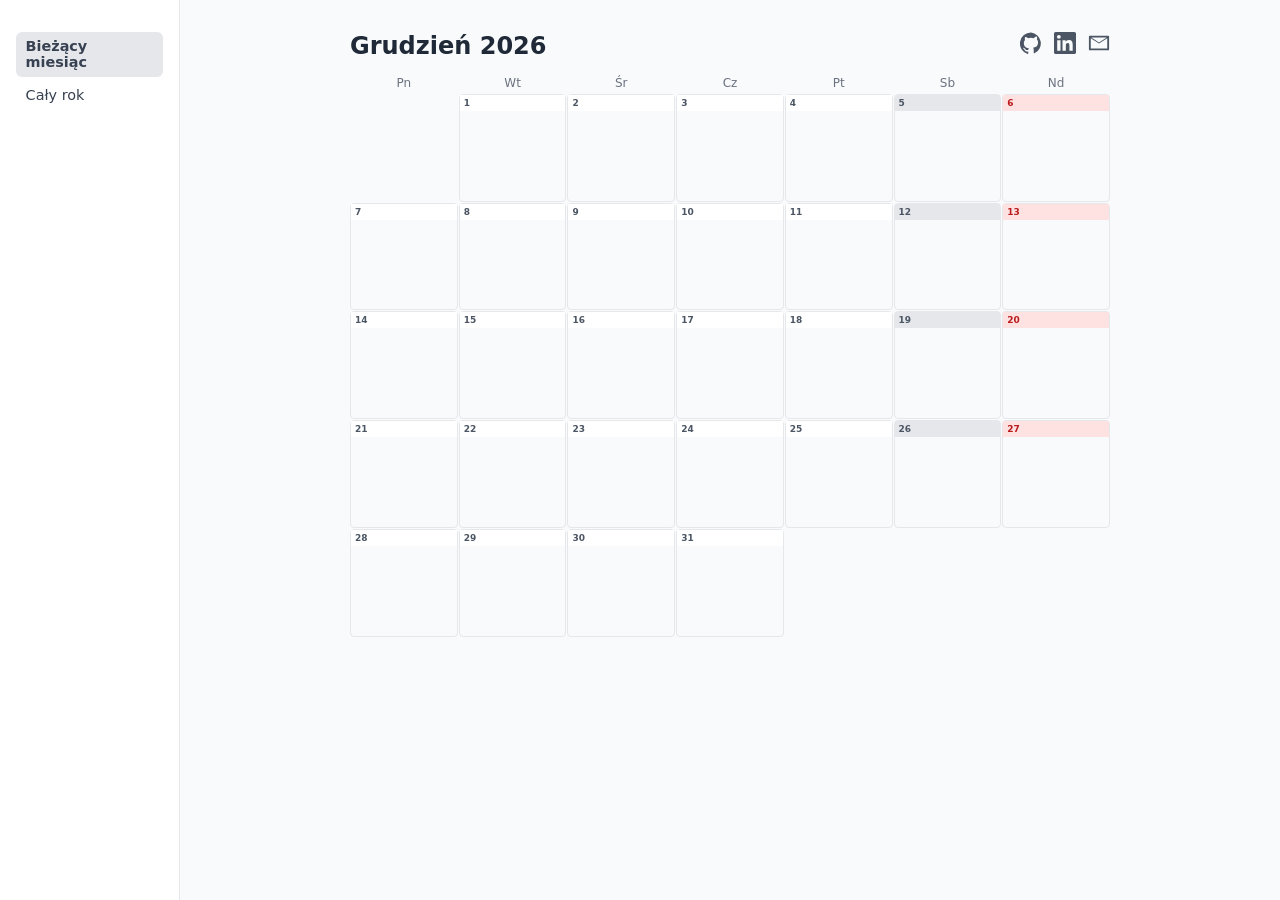
<file: index.html>
<!DOCTYPE html>
<html lang="pl">
<head>
    <meta charset="UTF-8">
    <meta name="viewport" content="width=device-width, initial-scale=1">
    <title>Paulina Kaczmarek</title>
    <link rel="stylesheet" href="styles.css">
    <script src="calendar.js" defer></script>
</head>
<!-- Google tag (gtag.js) -->
<script async src="https://www.googletagmanager.com/gtag/js?id=G-7TXQRHP2LP"></script>
<script>
    window.dataLayer = window.dataLayer || [];
    function gtag(){dataLayer.push(arguments);}
    gtag('js', new Date());

    gtag('config', 'G-7TXQRHP2LP');
</script>
<body>
<aside class="sidebar">
    <nav aria-label="Strony">
        <a href="index.html" aria-current="page">Bieżący miesiąc</a>
        <a href="year.html">Cały rok</a>
    </nav>
</aside>
<main>
    <section aria-labelledby="calendar-title">
        <div class="calendar-header">
            <h2 id="calendar-title"></h2>
            <nav class="social" aria-label="Kontakt">
                <a href="https://github.com/jezinka" aria-label="GitHub" title="GitHub"><svg viewBox="0 0 24 24" aria-hidden="true"><path d="M12 .5a12 12 0 0 0-3.8 23.4c.6.1.8-.3.8-.6v-2c-3.3.7-4-1.6-4-1.6-.6-1.4-1.4-1.8-1.4-1.8-1-.7.1-.7.1-.7 1.2.1 1.8 1.2 1.8 1.2 1 1.8 2.8 1.3 3.5 1 .1-.8.4-1.3.7-1.6-2.7-.3-5.5-1.3-5.5-6 0-1.2.5-2.3 1.3-3.1-.2-.4-.6-1.6.1-3.2 0 0 1-.3 3.3 1.2a11.5 11.5 0 0 1 6 0C17.3 4.7 18.3 5 18.3 5c.7 1.6.2 2.9.1 3.2.8.8 1.3 1.9 1.3 3.1 0 4.6-2.8 5.6-5.5 5.9.4.4.8 1.1.8 2.2v3.3c0 .3.2.7.8.6A12 12 0 0 0 12 .5Z"/></svg></a>
                <a href="https://www.linkedin.com/in/paulinakaczmarek/" aria-label="LinkedIn" title="LinkedIn"><svg viewBox="0 0 24 24" aria-hidden="true"><path d="M20.4 20.5h-3.6v-5.6c0-1.3 0-3-1.8-3s-2.1 1.4-2.1 2.9v5.7H9.3V9h3.4v1.6h.1c.5-.9 1.6-1.8 3.4-1.8 3.6 0 4.2 2.4 4.2 5.4v6.3ZM5.3 7.4a2.1 2.1 0 1 1 0-4.2 2.1 2.1 0 0 1 0 4.2ZM7.1 20.5H3.5V9h3.6v11.5ZM22.2 0H1.8C.8 0 0 .8 0 1.7v20.6c0 .9.8 1.7 1.8 1.7h20.4c1 0 1.8-.8 1.8-1.7V1.7C24 .8 23.2 0 22.2 0Z"/></svg></a>
                <!-- ponytail: address assembled on click so scrapers find no mailto/@ in the HTML -->
                <a href="#" aria-label="E-mail" title="E-mail" onclick="this.href='mailto:'+['kontakt','paulinakaczmarek.pl'].join('@')"><svg viewBox="0 0 24 24" aria-hidden="true"><path d="M2 4h20a1 1 0 0 1 1 1v14a1 1 0 0 1-1 1H2a1 1 0 0 1-1-1V5a1 1 0 0 1 1-1Zm10 8.6L3 6.8V18h18V6.8l-9 5.8ZM3.6 6l8.4 5.4L20.4 6H3.6Z"/></svg></a>
            </nav>
        </div>
        <p id="calendar-status" role="status"></p>
        <div class="weekdays" aria-hidden="true">
            <span>Pn</span><span>Wt</span><span>Śr</span><span>Cz</span><span>Pt</span><span>Sb</span><span>Nd</span>
        </div>
        <div id="calendar" class="calendar-grid" aria-label="Kalendarz bieżącego miesiąca"></div>
    </section>
</main>
</body>
</html>
</file>
<file: styles.css>
:root { font-family: system-ui, sans-serif; color: #1f2937; }
body { margin: 0; background: #f9fafb; display: flex; align-items: flex-start; }
main { width: min(100% - 2rem, 760px); margin: 2rem auto; }
h1 { color: blue; }
h1 span { color: red; }
.calendar-header { display: flex; align-items: baseline; justify-content: space-between; gap: 1rem; }
.calendar-header h2 { margin: 0; text-transform: capitalize; }
.year-nav { display: flex; align-items: baseline; gap: .75rem; }
.year-nav a { padding: 0 .4rem; border-radius: 6px; color: #374151; font-size: 1.5rem; text-decoration: none; }
.year-nav a:hover, .year-nav a:focus-visible { background: #f3f4f6; }
.legend, #calendar-status { margin: .5rem 0; font-size: .875rem; color: #4b5563; }
.legend span { margin-right: .75rem; }
.legend span::before { content: ""; display: inline-block; width: .65rem; height: .65rem; margin-right: .25rem; border-radius: 50%; background: var(--color); }
.weekdays, .calendar-grid { display: grid; grid-template-columns: repeat(7, minmax(0, 1fr)); gap: 1px; }
.weekdays { margin-top: 1rem; font-size: .75rem; text-align: center; color: #6b7280; }
.calendar-grid { margin-top: .25rem; }
.day { position: relative; z-index: 0; aspect-ratio: 1; border: 1px solid #e5e7eb; border-radius: 4px; background: #f9fafb; }
.day--empty { border-color: transparent; background: transparent; }
.day.has-item { cursor: pointer; box-shadow: 0 1px 2px rgb(0 0 0 / 8%); transition: transform 150ms, box-shadow 150ms; }
.day.has-item:hover, .day.has-item:focus-within { z-index: 1; transform: scale(1.08); box-shadow: 0 4px 8px rgb(0 0 0 / 18%); }
.day-number { position: absolute; inset: 0 0 auto; z-index: 2; height: 16px; padding: 0 4px; background: #fff; color: #4b5563; font-size: 9px; font-weight: 700; line-height: 16px; }
/* Weekend bars like MediaLog: Saturday grey, Sunday red. Grid columns run Mon–Sun, blanks included. */
.day:nth-child(7n + 6) .day-number { background: #e5e7eb; color: #4b5563; }
.day:nth-child(7n) .day-number { background: #fee2e2; color: #b91c1c; }
.day-button { position: absolute; inset: 0; z-index: 3; padding: 0; border: 0; border-radius: inherit; background: none; cursor: pointer; }
.day-button:focus-visible { outline: 2px solid #111827; outline-offset: 2px; }
.marker--media { position: absolute; inset: 16px 0 0; display: grid; place-items: center; overflow: hidden; font-size: 14px; }
.marker-cover { position: absolute; inset: 0; width: 100%; height: 100%; object-fit: contain; }
.marker--media::after { position: absolute; inset: 0; content: ""; background: transparent; transition: background 150ms; }
.day:hover .marker--media::after { background: rgb(0 0 0 / 20%); }
.marker--sport { position: absolute; right: 3px; bottom: 3px; width: 14px; height: 14px; font-size: 14px; line-height: 14px; }
.sport-icon { display: block; width: 14px; height: 14px; object-fit: contain; }
.card { display: none; position: absolute; z-index: 10; top: 1.3rem; left: 0; width: 12rem; padding: .5rem; border: 1px solid #d1d5db; border-radius: .35rem; background: #fff; box-shadow: 0 .25rem .75rem rgb(0 0 0 / 20%); text-align: left; color: #1f2937; font-size: .8rem; }
.day-button:hover .card, .day-button:focus-visible .card { display: block; }
.day:nth-child(7n) .card, .day:nth-child(7n + 6) .card { right: 0; left: auto; }
.card-item { display: block; }
.card-item + .card-item { margin-top: .5rem; padding-top: .5rem; border-top: 1px solid #e5e7eb; }
.card-cover { display: block; width: 100%; max-height: 10rem; object-fit: contain; border-radius: .2rem; }
.card-icon { display: block; width: 24px; height: 24px; font-size: 18px; }
.card-title, .card-season { display: block; margin-top: .35rem; }
.card-title { font-weight: 700; }
@media (max-width: 420px) {
    main { width: min(100% - 1rem, 760px); margin: 1rem auto; }
    .card { width: min(12rem, 80vw); }
}
.year-main { width: min(100% - 1rem, 1544px); margin: 1rem auto; }
/* 3 months per row from ~1350px wide (laptop), fewer when narrower. */
.year-grid { display: grid; grid-template-columns: repeat(auto-fill, minmax(min(100%, 420px), 1fr)); gap: 1.5rem; margin-top: 1rem; }
.year-month { padding: .75rem; border: 1px solid #e5e7eb; border-radius: .75rem; background: #fff; box-shadow: 0 1px 2px rgb(0 0 0 / 5%); }
.year-month h3 { margin: 0; font-size: .875rem; font-weight: 600; letter-spacing: .05em; text-transform: uppercase; color: #374151; }
.social { display: flex; gap: .75rem; }
.social a { display: flex; color: #4b5563; }
.social a:hover, .social a:focus-visible { color: #1f2937; }
.social svg { width: 22px; height: 22px; fill: currentColor; }
.sidebar { position: sticky; top: 0; flex: none; width: 180px; min-height: 100vh; padding: 2rem 1rem; box-sizing: border-box; background: #fff; border-right: 1px solid #e5e7eb; }
.sidebar nav { display: flex; flex-direction: column; gap: .25rem; }
.sidebar a { padding: .4rem .6rem; border-radius: 6px; color: #374151; text-decoration: none; font-size: .9rem; }
.sidebar a:hover { background: #f3f4f6; }
.sidebar a[aria-current="page"] { background: #e5e7eb; font-weight: 600; }
main { min-width: 0; }
@media (max-width: 700px) {
    body { flex-direction: column; align-items: stretch; }
    .sidebar { position: static; width: auto; min-height: 0; padding: .5rem; border-right: 0; border-bottom: 1px solid #e5e7eb; }
    .sidebar nav { flex-direction: row; }
}
</file>
